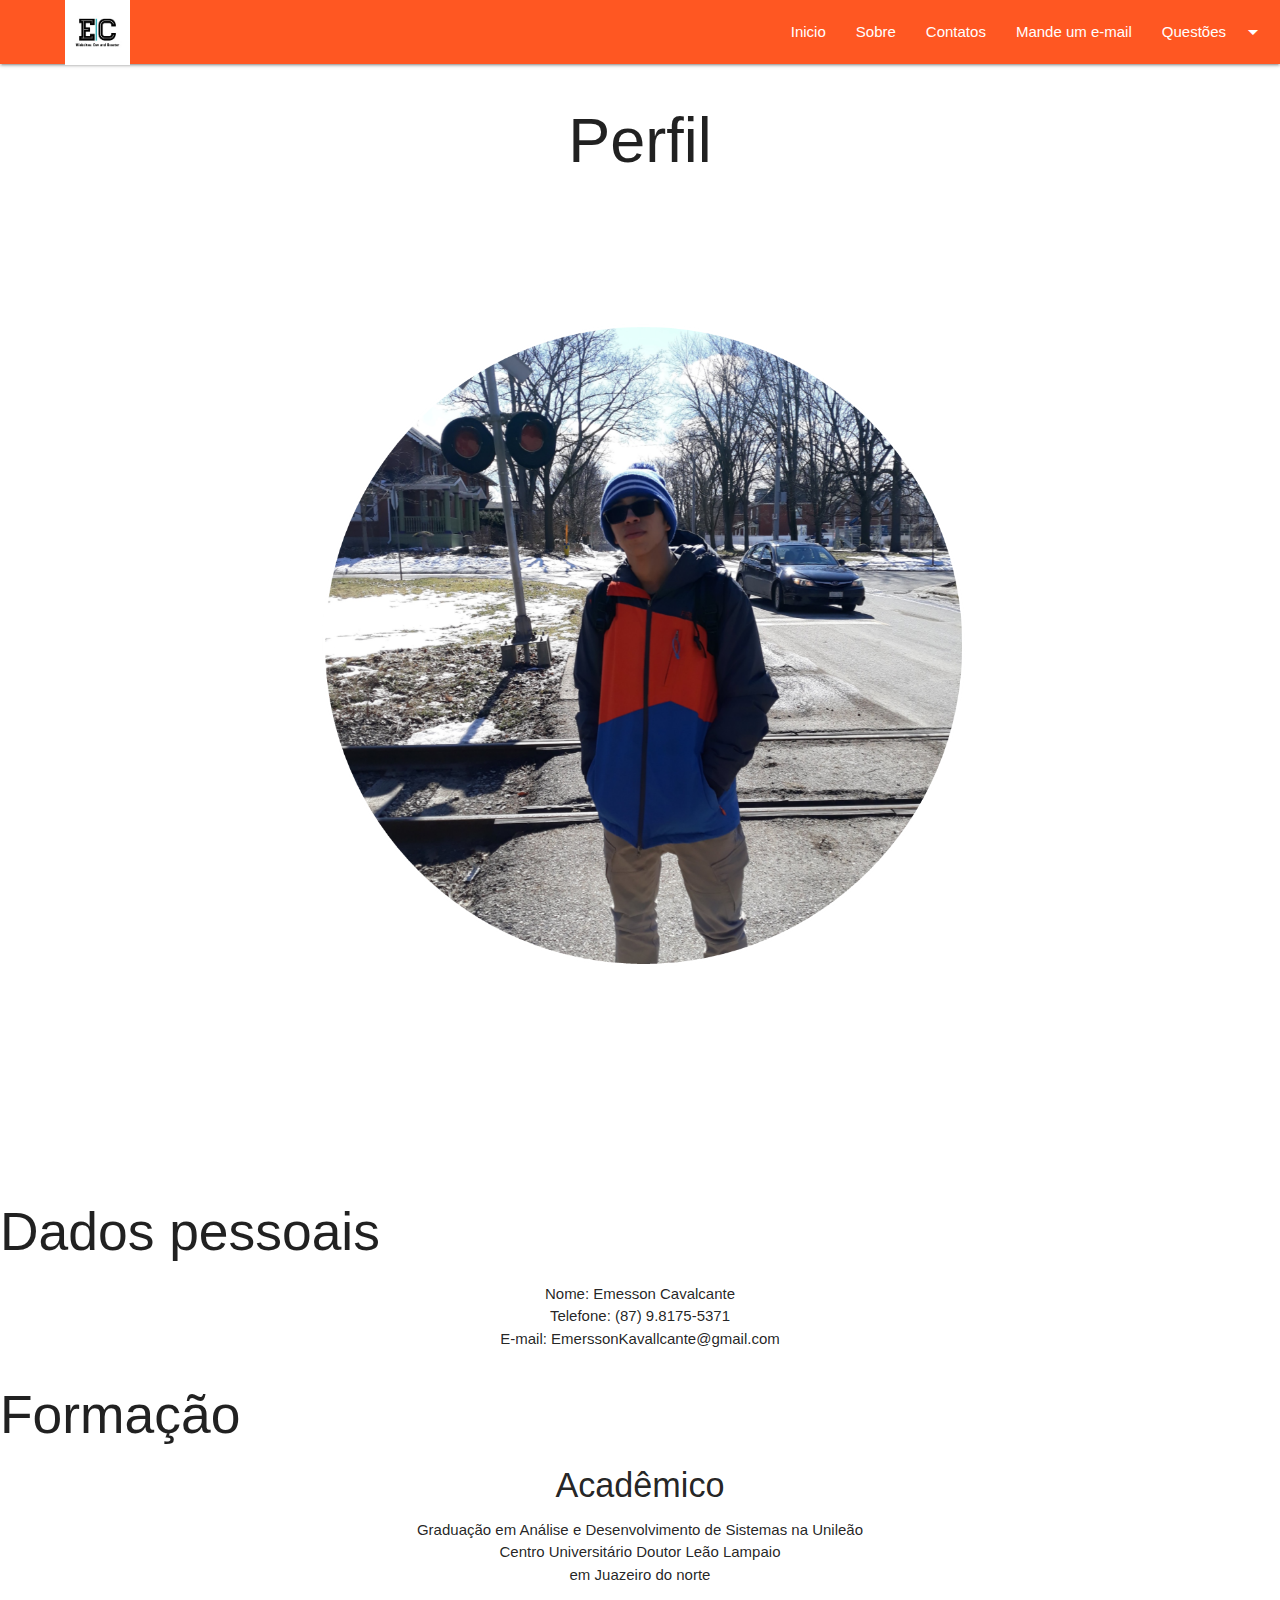
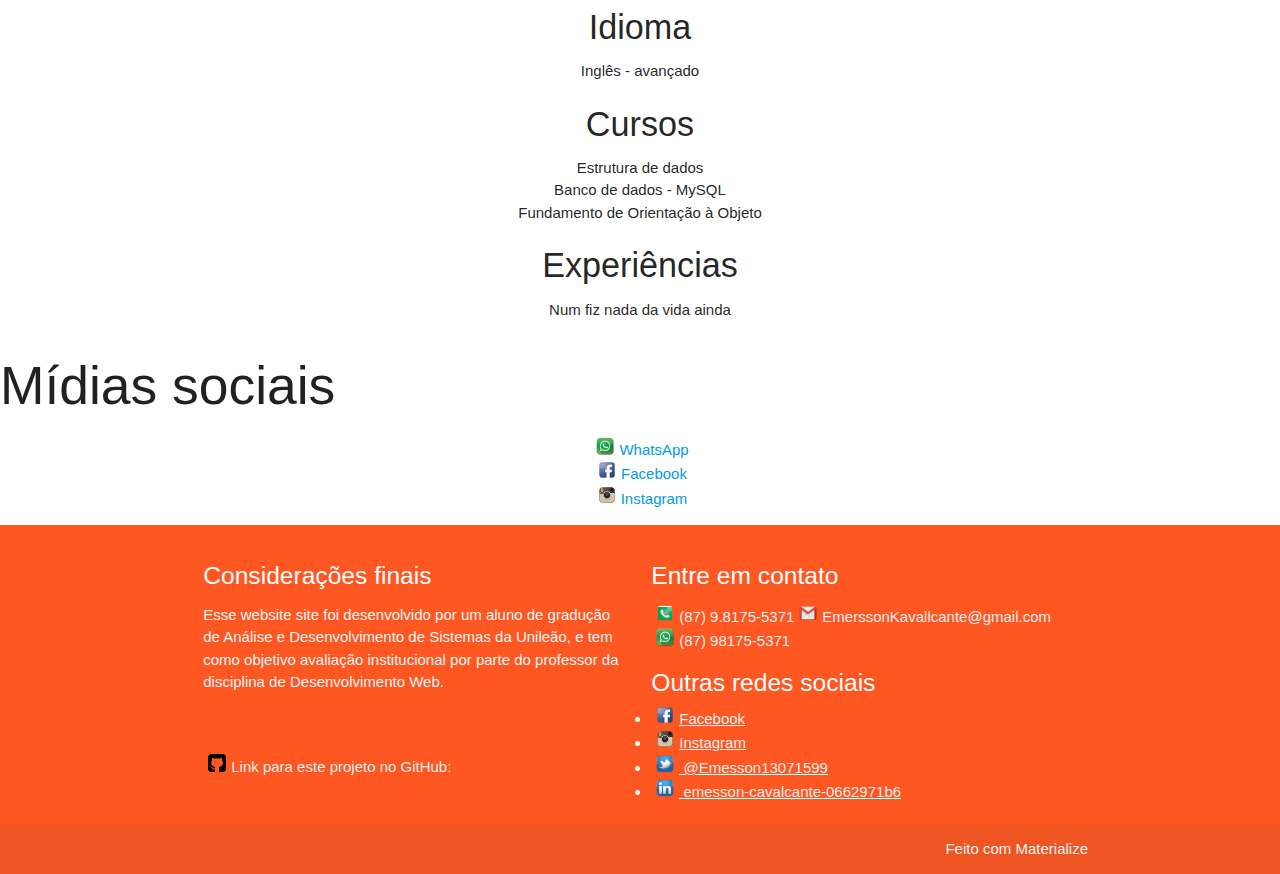
<file: projeto_web_avaliacao_1/index.html>
<!DOCTYPE html>
<html lang="en">

<head>
    <meta charset="UTF-8">
    <meta http-equiv="X-UA-Compatible" content="IE=edge">
    <meta name="viewport" content="width=device-width, initial-scale=1.0">
    <title>Fale comigo</title>
    <!--Import Google Icon Font-->
    <link href="https://fonts.googleapis.com/icon?family=Material+Icons" rel="stylesheet">
    <!--Import materialize.css-->
    <link type="text/css" rel="stylesheet" href="css/materialize.css" media="screen,projection" />
    <link rel="shortcut icon" href="favicon-32x32.png" type="image/x-icon">
</head>

<body>
    <div>
        <nav class="navbar-fixed">
            <div class="nav-wrapper deep-orange">
                <!--LOGO-->
                <a href="index.html" class="padding-de-left brand-logo"><img src="img/logo_size.jpg" width="65px"
                        height="65px" alt="Logo_marca"></a>
                <!--Icone para abrir no mobile-->
                <a href="#" data-target="mobile-navbar" class="sidenav-trigger dropdown-trigger">
                    <i class="material-icons">menu</i>
                </a>
                <ul id="navbar-items" class="right hide-on-med-and-down">
                    <li><a href="#go_to_perfil">Inicio</a></li>
                    <li><a href="#go_to_bottom">Sobre</a></li>
                    <li><a href="#go_to_contato">Contatos</a></li>
                    <li><a href="formulario.html" target="_blank">Mande um e-mail</a></li>
                    <li>
                        <a class="dropdown-trigger" data-target="dropdown-menu" href="#">
                            Questões <i class="material-icons right">arrow_drop_down</i>
                        </a>
                    </li>
                </ul>
                <!--DROPDOWN-->
                <u id="dropdown-menu" class="dropdown-content">
                    <li><a href="questao_01.html" target="_blank">Questão 1</a></li>
                    <li><a href="questao_02.html" target="_blank">Questão 2</a></li>
                    <li><a href="questao_03.html" target="_blank">Questão 3</a></li>
                    <li><a href="questao_04.html" target="_blank">Questão 4</a></li>
                </u>
                <u id="mobile-navbar" class="dropdown-content">
                    <li><a href="questao_01.html" target="_blank">Questão 1</a></li>
                    <li><a href="questao_02.html" target="_blank">Questão 2</a></li>
                    <li><a href="questao_03.html" target="_blank">Questão 3</a></li>
                    <li><a href="questao_04.html" target="_blank">Questão 4</a></li>
                </u>
            </div>
        </nav>
    </div>

    <section>
        <h1 id="go_to_perfil">Perfil</h1>
        <img style="text-align: center" src="img/fp5.png" width="100%" height="100%" alt="Foto_perfil">
        <h2>Dados pessoais</h2>
        <ul style="text-align: center">
            <li>Nome: Emesson Cavalcante</li>
            <li>Telefone: (87) 9.8175-5371</li>
            <li>E-mail: EmerssonKavallcante@gmail.com</li>
        </ul style="text-align: center">
        <h2>Formação</h2>
        <ul style="text-align: center">
            <ul>
                <h4>Acadêmico</h4>
                <li>Graduação em Análise e Desenvolvimento de Sistemas na Unileão <br>
                    Centro Universitário Doutor Leão Lampaio <br> em Juazeiro do norte</li>
            </ul>
            <ul>
                <h4>Idioma</h4>
                <li>Inglês - avançado</li>
            </ul>
            <ul>
                <h4>Cursos</h4>
                <li>Estrutura de dados</li>
                <li>Banco de dados - MySQL</li>
                <li>Fundamento de Orientação à Objeto</li>
                <li></li>
            </ul>
            <ul>
                <h4>Experiências</h4>
                <li>Num fiz nada da vida ainda</li>
            </ul>
        </ul>
        <h2>Mídias sociais</h2>
        <ul>
            <li><a href="https://api.whatsapp.com/send?phone=88981755371&text=Olá. Gostaria de pedir uma informação."
                    target="_blank"><img src="img/icone whatsapp.png" width="18px" height="" hspace="5"
                        alt="WhatsApp">WhatsApp</a>
            </li>
            <li><a href="https://www.facebook.com/emesson.cavalcante.9/" target="_blank"><img
                        src="img/icone facebook.png" width="18px" height="" hspace="5" alt="Facebook">Facebook</a>
            </li>
            <li><a href="https://www.instagram.com/emessoncavalcante/" target="_blank"><img
                        src="img/icone instagram.png" width="18px" height="" hspace="5" alt="Instagram">Instagram</a>
            </li>
        </ul>
    </section>

    <footer class="page-footer deep-orange">
        <div class="container">
            <div class="row">
                <div class="col l6 s12">
                    <h5 id="go_to_bottom" class="white-text">Considerações finais</h5>
                    <p class="grey-text text-lighten-4">Esse website site foi desenvolvido por um aluno de gradução
                        de Análise e Desenvolvimento de Sistemas da Unileão, e tem como objetivo avaliação institucional
                        por parte do professor da disciplina de Desenvolvimento Web.</p>
                    <br><br>
                    <a class="grey-text text-lighten-3"
                        href="https://github.com/Emesson-cmd/projeto_web_avaliacao_1.git"><img src="img/github-sign.png"
                            alt="GitHub" height="18px" width="18px" hspace="5">Link para este projeto no GitHub:</a>
                </div>
                <div class="col l6 s12">
                    <h5 id="go_to_contato" class="white-text">Entre em contato</h5>
                    <ul>
                        <li>
                            <a class="left grey-text text-lighten-3" href="#!"><img src="img/ícone telephone.png"
                                    height="18px" width="18px" hspace="5" alt="Tefefone">(87) 9.8175-5371</a>
                        </li>
                        <li>
                            <a class="left grey-text text-lighten-3" href="mailto:emerssonkavallcante@gmail.com"><img
                                    src="img/icone gmail.png" height="18px" width="18px" hspace="5"
                                    alt="Email">EmerssonKavallcante@gmail.com</a>
                        </li>
                        <li>
                            <a class="left grey-text text-lighten-3"
                                href="https://api.whatsapp.com/send?phone=88981755371&text=Olá. Gostaria de pedir uma informação."><img
                                    src="img/icone whatsapp.png" height="18px" width="18px" hspace="5"
                                    alt="WhatsApp">(87) 98175-5371</a>
                        </li>
                    </ul>
                </div>
                <div class="col l6 s12" style="text-decoration: none;">
                    <h5>Outras redes sociais</h5>
                    <u>
                        <li><a class="grey-text text-lighten-3" href="https://www.facebook.com/emesson.cavalcante.9/"
                                target="_blank"><img src="img/icone facebook.png" width="18px" height="" hspace="5"
                                    alt="Facebook">Facebook</a>
                        </li>
                        <li><a class="grey-text text-lighten-3" href="https://www.instagram.com/emessoncavalcante/"
                                target="_blank"><img src="img/icone instagram.png" width="18px" height="" hspace="5"
                                    alt="Instagram">Instagram</a>
                        </li>
                        <li>
                            <a class="grey-text text-lighten-3" href="https://twitter.com/Emesson13071599"
                                target="_blank">
                                <img src="img/icone twitter.png" alt="Twitter" width="18px" height="" hspace="5">
                                @Emesson13071599</a>
                        </li>
                        <li>
                            <a class="grey-text text-lighten-3"
                                href="https://www.linkedin.com/in/emesson-cavalcante-0662971b6/" target="_blank">
                                <img src="img/icone linkedin.png" alt=Linkedin width="18px" height="" hspace="5">
                                emesson-cavalcante-0662971b6</a>
                        </li>
                    </u>
                </div>
            </div>
        </div>
        <div class="footer-copyright">
            <div class="container">
                <a class="grey-text text-lighten-4 right" href="#!">Feito com Materialize</a>
            </div>
        </div>
    </footer>

    <!--JQuery-->
    <script src="https://code.jquery.com/jquery-3.6.0.min.js"></script>
    <!--JavaScript at end of body for optimized loading-->
    <script type="text/javascript" src="js/materialize.js"></script>
</body>

</html>
</file>
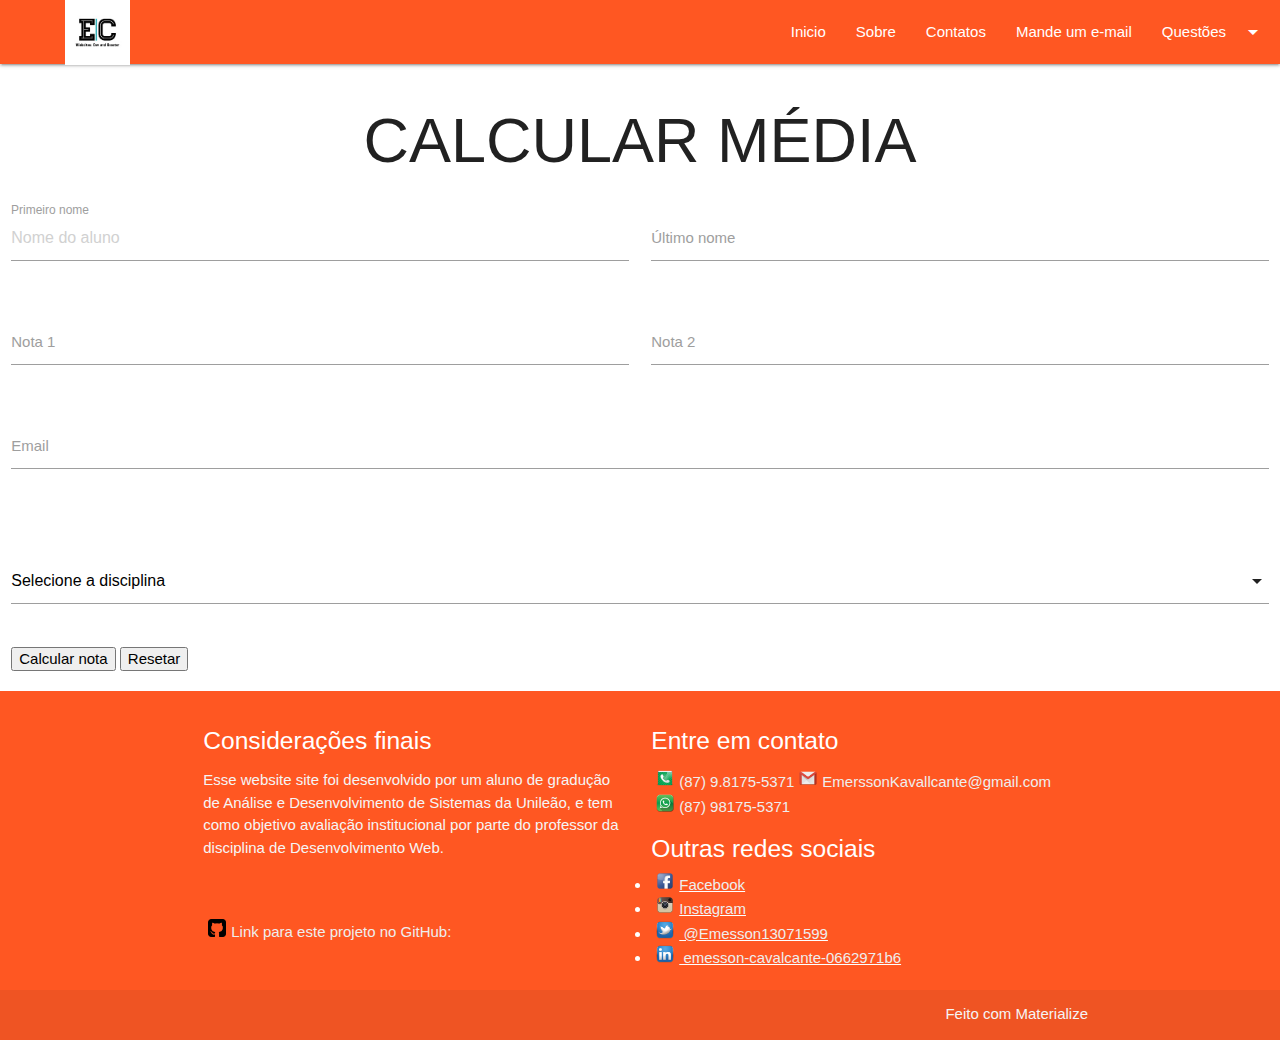
<file: projeto_web_avaliacao_1/questao_01.html>
<!DOCTYPE html>
<html lang="en">

<head>
    <meta charset="UTF-8">
    <meta http-equiv="X-UA-Compatible" content="IE=edge">
    <meta name="viewport" content="width=device-width, initial-scale=1.0">
    <title>Questão 01</title>
    <!--Import Google Icon Font-->
    <link href="https://fonts.googleapis.com/icon?family=Material+Icons" rel="stylesheet">
    <!--Import materialize.css-->
    <link type="text/css" rel="stylesheet" href="css/materialize.css" media="screen,projection" />
    <link rel="shortcut icon" href="favicon-32x32.png" type="image/x-icon">
</head>

<body>
    <div>
        <nav class="navbar-fixed">
            <div class="nav-wrapper deep-orange">
                <!--LOGO-->
                <a href="index.html" class="padding-de-left brand-logo"><img src="img/logo_size.jpg" width="65px"
                        height="65px" alt="Logo_marca"></a>
                <!--Icone para abrir no mobile-->
                <a href="#" data-target="mobile-navbar" class="sidenav-trigger dropdown-trigger">
                    <i class="material-icons">menu</i>
                </a>
                <ul id="navbar-items" class="right hide-on-med-and-down">
                    <li><a href="#go_to_perfil">Inicio</a></li>
                    <li><a href="#go_to_bottom">Sobre</a></li>
                    <li><a href="#go_to_contato">Contatos</a></li>
                    <li><a href="formulario.html" target="_blank">Mande um e-mail</a></li>
                    <li>
                        <a class="dropdown-trigger" data-target="dropdown-menu" href="#">
                            Questões <i class="material-icons right">arrow_drop_down</i>
                        </a>
                    </li>
                </ul>
                <!--DROPDOWN-->
                <u id="dropdown-menu" class="dropdown-content">
                    <li><a href="questao_01.html" target="_blank">Questão 1</a></li>
                    <li><a href="questao_02.html" target="_blank">Questão 2</a></li>
                    <li><a href="questao_03.html" target="_blank">Questão 3</a></li>
                    <li><a href="questao_04.html" target="_blank">Questão 4</a></li>
                </u>
                <u id="mobile-navbar" class="dropdown-content">
                    <li><a href="questao_01.html" target="_blank">Questão 1</a></li>
                    <li><a href="questao_02.html" target="_blank">Questão 2</a></li>
                    <li><a href="questao_03.html" target="_blank">Questão 3</a></li>
                    <li><a href="questao_04.html" target="_blank">Questão 4</a></li>
                </u>
            </div>
        </nav>
    </div>

    <div class="row">
        <form class="col s12">
            <h1 style="text-align: center;">CALCULAR MÉDIA</h1>
            <div class="row">
                <div class="input-field col s6">
                    <input placeholder="Nome do aluno" id="first_name" type="text" class="validate" required>
                    <label for="first_name">Primeiro nome</label>
                </div>
                <div class="input-field col s6">
                    <input id="last_name" type="text" class="validate" required>
                    <label for="last_name">Último nome</label>
                </div>
            </div>
            <div class="row">
                <div name="nota1" class="input-field col s6">
                    <input id="nota1" type="number" required>
                    <label for="nota1">Nota 1</label>
                </div>
                <div name="nota2" class="input-field col s6">
                    <input id="nota2" type="number" required>
                    <label for="nota2">Nota 2</label>
                </div>

            </div>
            <div class="row">
                <div class="input-field col s12">
                    <input id="email" type="email" class="validate" required>
                    <label for="email">Email</label>
                </div>
                <div class="input-field col s12">

                </div>

            </div>

            <div class="row">
                <div class="input-field col s12">
                    <select id="nome_disciplina" required>
                        <option value="" disabled selected>Selecione a disciplina</option>
                        <option value="Análise e desenvolvimento de software">Análise e desenvolvimento de software
                        </option>
                        <option value="Desenvolvimento web">Desenvolvimento web</option>
                        <option value="Banco de dados II">Banco de dados II</option>
                        <option value="Interação humano-computador">Interação humano-computador</option>
                        <option value="Sistema de informações gerenciais">Sistema de informações gerenciais</option>
                    </select>
                </div>
            </div>
            <input type="submit" onclick="calcularNota()" value="Calcular nota">
            <button type="reset">Resetar</button>
        </form>
    </div>

    <footer class="page-footer deep-orange">
        <div class="container">
            <div class="row">
                <div class="col l6 s12">
                    <h5 id="go_to_bottom" class="white-text">Considerações finais</h5>
                    <p class="grey-text text-lighten-4">Esse website site foi desenvolvido por um aluno de gradução
                        de Análise e Desenvolvimento de Sistemas da Unileão, e tem como objetivo avaliação institucional
                        por parte do professor da disciplina de Desenvolvimento Web.</p>
                    <br><br>
                    <a class="grey-text text-lighten-3"
                        href="https://github.com/Emesson-cmd/projeto_web_avaliacao_1.git"><img src="img/github-sign.png"
                            alt="GitHub" height="18px" width="18px" hspace="5">Link para este projeto no GitHub:</a>
                </div>
                <div class="col l6 s12">
                    <h5 id="go_to_contato" class="white-text">Entre em contato</h5>
                    <ul>
                        <li>
                            <a class="left grey-text text-lighten-3" href="#!"><img src="img/ícone telephone.png"
                                    height="18px" width="18px" hspace="5" alt="Tefefone">(87) 9.8175-5371</a>
                        </li>
                        <li>
                            <a class="left grey-text text-lighten-3" href="mailto:emerssonkavallcante@gmail.com"><img
                                    src="img/icone gmail.png" height="18px" width="18px" hspace="5"
                                    alt="Email">EmerssonKavallcante@gmail.com</a>
                        </li>
                        <li>
                            <a class="left grey-text text-lighten-3"
                                href="https://api.whatsapp.com/send?phone=88981755371&text=Olá. Gostaria de pedir uma informação."><img
                                    src="img/icone whatsapp.png" height="18px" width="18px" hspace="5"
                                    alt="WhatsApp">(87) 98175-5371</a>
                        </li>
                    </ul>
                </div>
                <div class="col l6 s12" style="text-decoration: none;">
                    <h5>Outras redes sociais</h5>
                    <u>
                        <li><a class="grey-text text-lighten-3" href="https://www.facebook.com/emesson.cavalcante.9/"
                                target="_blank"><img src="img/icone facebook.png" width="18px" height="" hspace="5"
                                    alt="Facebook">Facebook</a>
                        </li>
                        <li><a class="grey-text text-lighten-3" href="https://www.instagram.com/emessoncavalcante/"
                                target="_blank"><img src="img/icone instagram.png" width="18px" height="" hspace="5"
                                    alt="Instagram">Instagram</a>
                        </li>
                        <li>
                            <a class="grey-text text-lighten-3" href="https://twitter.com/Emesson13071599"
                                target="_blank">
                                <img src="img/icone twitter.png" alt="Twitter" width="18px" height="" hspace="5">
                                @Emesson13071599</a>
                        </li>
                        <li>
                            <a class="grey-text text-lighten-3"
                                href="https://www.linkedin.com/in/emesson-cavalcante-0662971b6/" target="_blank">
                                <img src="img/icone linkedin.png" alt=Linkedin width="18px" height="" hspace="5">
                                emesson-cavalcante-0662971b6</a>
                        </li>
                    </u>
                </div>
            </div>
        </div>
        <div class="footer-copyright">
            <div class="container">
                <a class="grey-text text-lighten-4 right" href="#!">Feito com Materialize</a>
            </div>
        </div>
    </footer>

    <!--JQuery-->
    <script src="https://code.jquery.com/jquery-3.6.0.min.js"></script>
    <!--JavaScript at end of body for optimized loading-->
    <script type="text/javascript" src="js/materialize.js"></script>
</body>

</html>
</file>
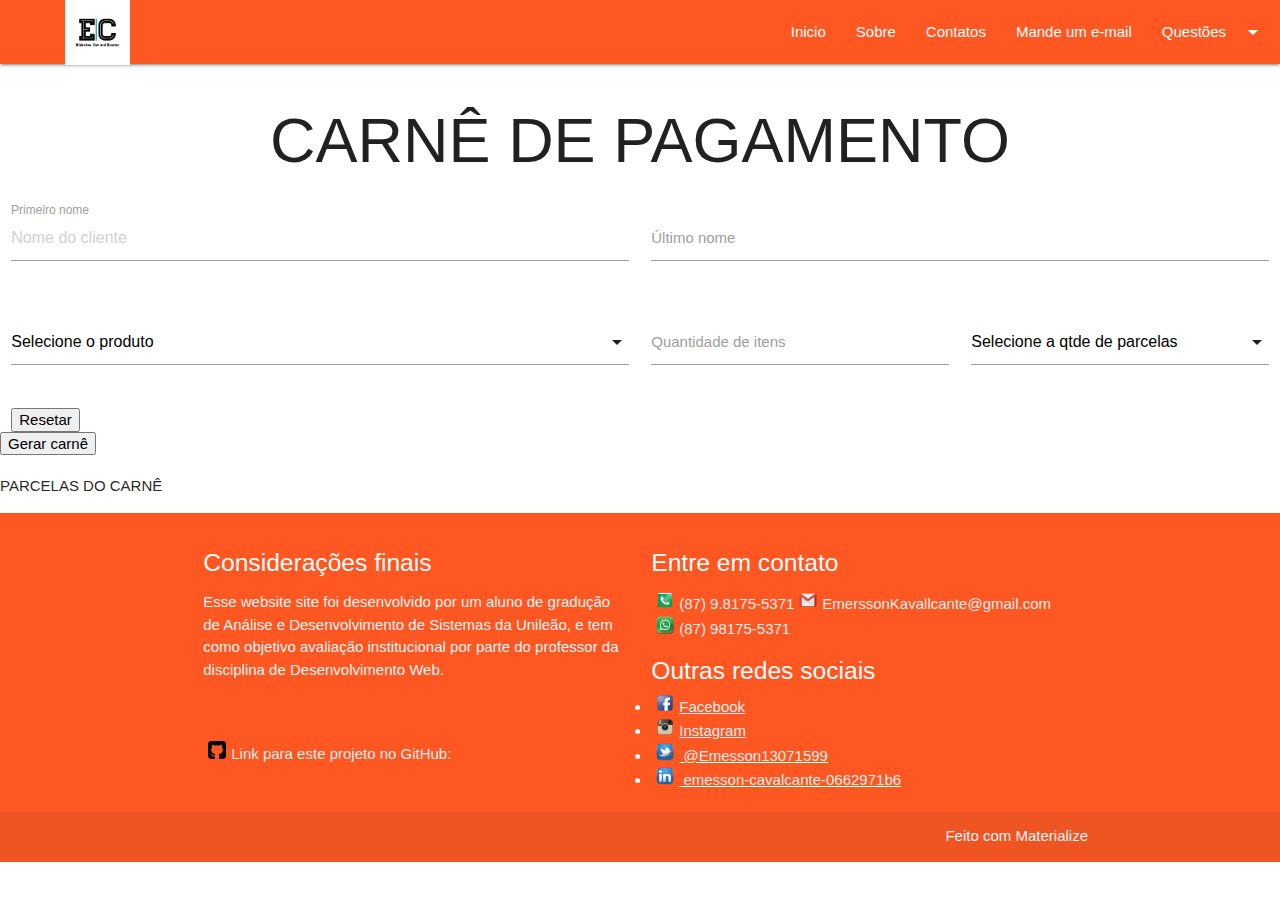
<file: projeto_web_avaliacao_1/questao_02.html>
<!DOCTYPE html>
<html lang="en">

<head>
    <meta charset="UTF-8">
    <meta http-equiv="X-UA-Compatible" content="IE=edge">
    <meta name="viewport" content="width=device-width, initial-scale=1.0">
    <title>Questão 02</title>
    <!--Import Google Icon Font-->
    <link href="https://fonts.googleapis.com/icon?family=Material+Icons" rel="stylesheet">
    <!--Import materialize.css-->
    <link type="text/css" rel="stylesheet" href="css/materialize.css" media="screen,projection" />
    <link rel="shortcut icon" href="favicon-32x32.png" type="image/x-icon">
</head>

<body>
    <div>
        <nav class="navbar-fixed">
            <div class="nav-wrapper deep-orange">
                <!--LOGO-->
                <a href="index.html" class="padding-de-left brand-logo"><img src="img/logo_size.jpg" width="65px"
                        height="65px" alt="Logo_marca"></a>
                <!--Icone para abrir no mobile-->
                <a href="#" data-target="mobile-navbar" class="sidenav-trigger dropdown-trigger">
                    <i class="material-icons">menu</i>
                </a>
                <ul id="navbar-items" class="right hide-on-med-and-down">
                    <li><a href="#go_to_perfil">Inicio</a></li>
                    <li><a href="#go_to_bottom">Sobre</a></li>
                    <li><a href="#go_to_contato">Contatos</a></li>
                    <li><a href="formulario.html" target="_blank">Mande um e-mail</a></li>
                    <li>
                        <a class="dropdown-trigger" data-target="dropdown-menu" href="#">
                            Questões <i class="material-icons right">arrow_drop_down</i>
                        </a>
                    </li>
                </ul>
                <!--DROPDOWN-->
                <u id="dropdown-menu" class="dropdown-content">
                    <li><a href="questao_01.html" target="_blank">Questão 1</a></li>
                    <li><a href="questao_02.html" target="_blank">Questão 2</a></li>
                    <li><a href="questao_03.html" target="_blank">Questão 3</a></li>
                    <li><a href="questao_04.html" target="_blank">Questão 4</a></li>
                </u>
                <u id="mobile-navbar" class="dropdown-content">
                    <li><a href="questao_01.html" target="_blank">Questão 1</a></li>
                    <li><a href="questao_02.html" target="_blank">Questão 2</a></li>
                    <li><a href="questao_03.html" target="_blank">Questão 3</a></li>
                    <li><a href="questao_04.html" target="_blank">Questão 4</a></li>
                </u>
            </div>
        </nav>
    </div>

    <div class="row">
        <form class="col s12">
            <h1 style="text-align: center;">CARNÊ DE PAGAMENTO</h1>
            <div class="row">
                <div class="input-field col s6">
                    <input placeholder="Nome do cliente" id="first_name" type="text" class="validate" required>
                    <label for="first_name">Primeiro nome</label>
                </div>
                <div class="input-field col s6">
                    <input id="last_name" type="text" class="validate" required>
                    <label for="last_name">Último nome</label>
                </div>
            </div>
            <div class="row">
                <div class="input-field col s6">
                    <select id="id_produto" required>
                        <option value="" disabled selected>Selecione o produto</option>
                        <option value="1">Air Fryer Mondial - R$ 329,99</option>
                        <option value="2">Refrigerador LG Smart French Door - R$ 19.139,00</option>
                        <option value="3">Forno Elétrico de Bancada - R$ 319,00</option>
                        <option value="4">Micro-ondas Electrolux - R$ 455,00</option>
                        <option value="5">Lavadoura de Roupas Consul - R$ 1.529,00</option>
                        <option value="6">Sanduicheira Mondial - R$ 119,90</option>
                    </select>
                </div>
                <div class="input-field col s3">
                    <input id="qtde_itens" type="number" class="validate">
                    <label for="qtde_itens">Quantidade de itens</label>
                </div>
                <div class="input-field col s3">
                    <select id="qtde_parcelas" required>
                        <option value="" disabled selected>Selecione a qtde de parcelas</option>
                        <option value="1">1</option>
                        <option value="2">2</option>
                        <option value="3">3</option>
                        <option value="4">4</option>
                        <option value="5">5</option>
                        <option value="6">6</option>
                    </select>
                </div>
            </div>
            <input type="reset" onclick="limparTelaCarne()" value="Resetar">
        </form>
        <input type="submit" onclick="criarParcelas1()" value="Gerar carnê">
    </div>

    <section>
        <p>PARCELAS DO CARNÊ</p>
        <p id="criacaoParcelas"></p>
    </section>

    <footer class="page-footer deep-orange">
        <div class="container">
            <div class="row">
                <div class="col l6 s12">
                    <h5 id="go_to_bottom" class="white-text">Considerações finais</h5>
                    <p class="grey-text text-lighten-4">Esse website site foi desenvolvido por um aluno de gradução
                        de Análise e Desenvolvimento de Sistemas da Unileão, e tem como objetivo avaliação institucional
                        por parte do professor da disciplina de Desenvolvimento Web.</p>
                    <br><br>
                    <a class="grey-text text-lighten-3"
                        href="https://github.com/Emesson-cmd/projeto_web_avaliacao_1.git"><img src="img/github-sign.png"
                            alt="GitHub" height="18px" width="18px" hspace="5">Link para este projeto no GitHub:</a>
                </div>
                <div class="col l6 s12">
                    <h5 id="go_to_contato" class="white-text">Entre em contato</h5>
                    <ul>
                        <li>
                            <a class="left grey-text text-lighten-3" href="#!"><img src="img/ícone telephone.png"
                                    height="18px" width="18px" hspace="5" alt="Tefefone">(87) 9.8175-5371</a>
                        </li>
                        <li>
                            <a class="left grey-text text-lighten-3" href="mailto:emerssonkavallcante@gmail.com"><img
                                    src="img/icone gmail.png" height="18px" width="18px" hspace="5"
                                    alt="Email">EmerssonKavallcante@gmail.com</a>
                        </li>
                        <li>
                            <a class="left grey-text text-lighten-3"
                                href="https://api.whatsapp.com/send?phone=88981755371&text=Olá. Gostaria de pedir uma informação."><img
                                    src="img/icone whatsapp.png" height="18px" width="18px" hspace="5"
                                    alt="WhatsApp">(87) 98175-5371</a>
                        </li>
                    </ul>
                </div>
                <div class="col l6 s12" style="text-decoration: none;">
                    <h5>Outras redes sociais</h5>
                    <u>
                        <li><a class="grey-text text-lighten-3" href="https://www.facebook.com/emesson.cavalcante.9/"
                                target="_blank"><img src="img/icone facebook.png" width="18px" height="" hspace="5"
                                    alt="Facebook">Facebook</a>
                        </li>
                        <li><a class="grey-text text-lighten-3" href="https://www.instagram.com/emessoncavalcante/"
                                target="_blank"><img src="img/icone instagram.png" width="18px" height="" hspace="5"
                                    alt="Instagram">Instagram</a>
                        </li>
                        <li>
                            <a class="grey-text text-lighten-3" href="https://twitter.com/Emesson13071599"
                                target="_blank">
                                <img src="img/icone twitter.png" alt="Twitter" width="18px" height="" hspace="5">
                                @Emesson13071599</a>
                        </li>
                        <li>
                            <a class="grey-text text-lighten-3"
                                href="https://www.linkedin.com/in/emesson-cavalcante-0662971b6/" target="_blank">
                                <img src="img/icone linkedin.png" alt=Linkedin width="18px" height="" hspace="5">
                                emesson-cavalcante-0662971b6</a>
                        </li>
                    </u>
                </div>
            </div>
        </div>
        <div class="footer-copyright">
            <div class="container">
                <a class="grey-text text-lighten-4 right" href="#!">Feito com Materialize</a>
            </div>
        </div>
    </footer>

    <!--JQuery-->
    <script src="https://code.jquery.com/jquery-3.6.0.min.js"></script>
    <!--JavaScript at end of body for optimized loading-->
    <script type="text/javascript" src="js/materialize.js"></script>
</body>

</html>
</file>
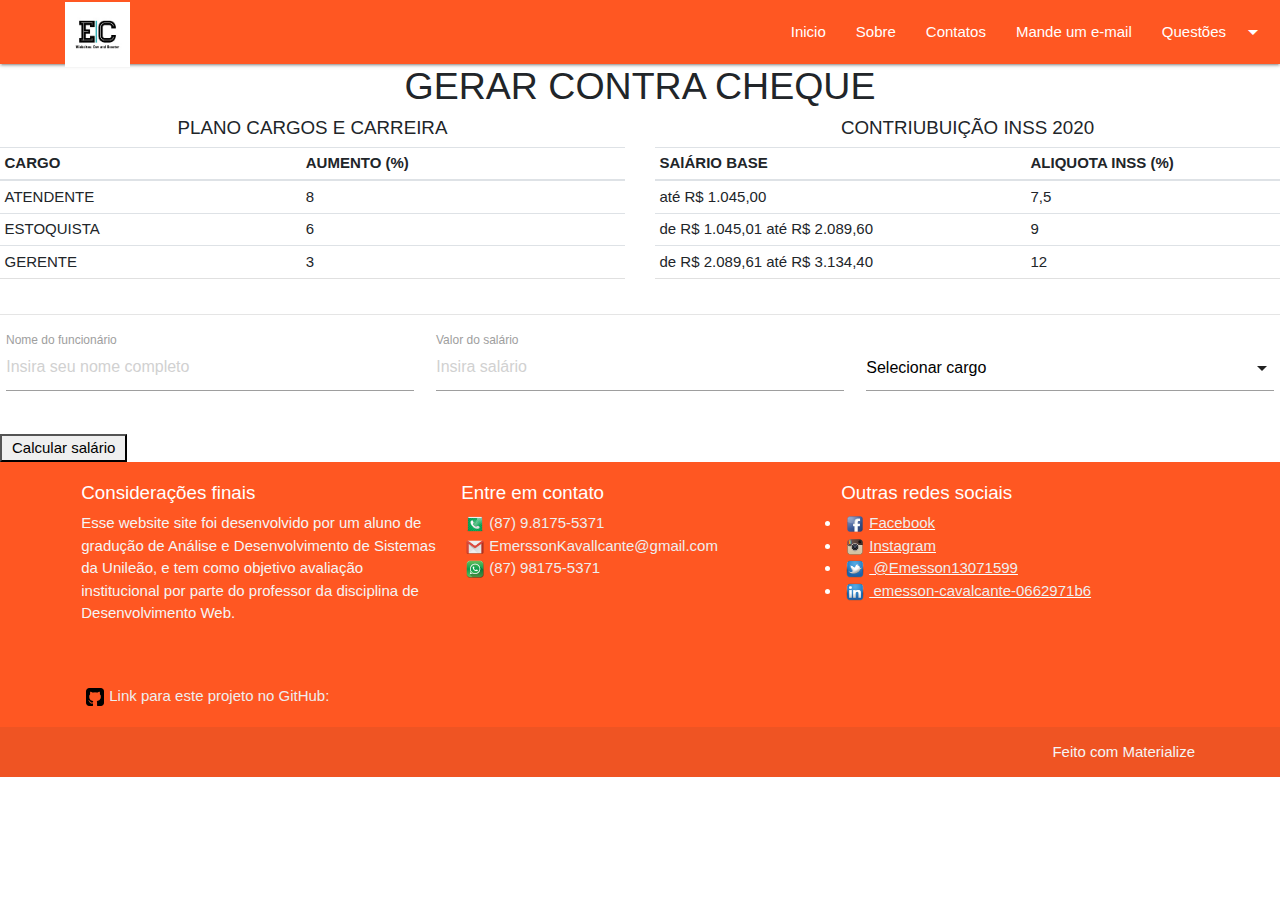
<file: projeto_web_avaliacao_1/questao_03.html>
<!DOCTYPE html>
<html lang="en">

<head>
  <meta charset="UTF-8">
  <meta http-equiv="X-UA-Compatible" content="IE=edge">
  <meta name="viewport" content="width=device-width, initial-scale=1.0">
  <title>Questão 03</title>
  <!--Import Google Icon Font-->
  <link href="https://fonts.googleapis.com/icon?family=Material+Icons" rel="stylesheet">
  <!--Import materialize.css-->
  <link type="text/css" rel="stylesheet" href="css/materialize.css" media="screen,projection" />
  <link rel="stylesheet" href="https://stackpath.bootstrapcdn.com/bootstrap/4.4.1/css/bootstrap.min.css"
    integrity="sha384-Vkoo8x4CGsO3+Hhxv8T/Q5PaXtkKtu6ug5TOeNV6gBiFeWPGFN9MuhOf23Q9Ifjh" crossorigin="anonymous">
  <!-- IMPORT BOOSTRAP-->
  <link rel="shortcut icon" href="favicon-32x32.png" type="image/x-icon">
</head>

<body>
  <div>
    <nav class="navbar-fixed">
      <div class="nav-wrapper deep-orange">
        <!--LOGO-->
        <a href="index.html" class="padding-de-left brand-logo"><img src="img/logo_size.jpg" width="65px" height="65px"
            alt="Logo_marca"></a>
        <!--Icone para abrir no mobile-->
        <a href="#" data-target="mobile-navbar" class="sidenav-trigger dropdown-trigger">
          <i class="material-icons">menu</i>
        </a>
        <ul id="navbar-items" class="right hide-on-med-and-down">
          <li><a href="#go_to_perfil">Inicio</a></li>
          <li><a href="#go_to_bottom">Sobre</a></li>
          <li><a href="#go_to_contato">Contatos</a></li>
          <li><a href="formulario.html" target="_blank">Mande um e-mail</a></li>
          <li>
            <a class="dropdown-trigger" data-target="dropdown-menu" href="#">
              Questões <i class="material-icons right">arrow_drop_down</i>
            </a>
          </li>
        </ul>
        <!--DROPDOWN-->
        <u id="dropdown-menu" class="dropdown-content">
          <li><a href="questao_01.html" target="_blank">Questão 1</a></li>
          <li><a href="questao_02.html" target="_blank">Questão 2</a></li>
          <li><a href="questao_03.html" target="_blank">Questão 3</a></li>
          <li><a href="questao_04.html" target="_blank">Questão 4</a></li>
        </u>
        <u id="mobile-navbar" class="dropdown-content">
            <li><a href="questao_01.html" target="_blank">Questão 1</a></li>
            <li><a href="questao_02.html" target="_blank">Questão 2</a></li>
            <li><a href="questao_03.html" target="_blank">Questão 3</a></li>
            <li><a href="questao_04.html" target="_blank">Questão 4</a></li>
        </u>
      </div>
    </nav>
  </div>

  <h1>GERAR CONTRA CHEQUE</h1>
  <div>
    <div class="row">
      <div class="col-6">
        <h5 style="text-align: center;">PLANO CARGOS E CARREIRA</h5>
        <table class="table table-sm">
          <thead>
            <tr>
              <th scope="col">CARGO</th>
              <th scope="col">AUMENTO (%)</th>
            </tr>
          </thead>
          <tbody>
            <tr>
              <td>ATENDENTE</td>
              <td>8</td>
            </tr>
            <tr>
              <td>ESTOQUISTA</td>
              <td>6</td>
            </tr>
            <tr>
              <td>GERENTE</td>
              <td>3</td>
            </tr>
          </tbody>
        </table>
      </div>

      <div class="col-6">
        <h5 style="text-align: center;">CONTRIUBUIÇÃO INSS 2020</h5>
        <table class="table table-sm">
          <thead>
            <tr>
              <th scope="col">SAlÁRIO BASE</th>
              <th scope="col">ALIQUOTA INSS (%)</th>
            </tr>
          </thead>
          <tbody>
            <tr>
              <td>até R$ 1.045,00</td>
              <td>7,5</td>
            </tr>
            <tr>
              <td>de R$ 1.045,01 até R$ 2.089,60</td>
              <td>9</td>
            </tr>
            <tr>
              <td>de R$ 2.089,61 até R$ 3.134,40</td>
              <td>12</td>
            </tr>
          </tbody>
        </table>
      </div>
    </div>
    <hr>
  </div>

  <div class="row espacamento_esquerda_direita">
    <div class="input-field col s4">
      <input placeholder="Insira seu nome completo" id="first_name" type="text" class="validate" required>
      <label for="first_name">Nome do funcionário</label>
    </div>
    <div class="input-field col s4">
      <input placeholder="Insira salário" id="salario" type="number" class="validate" required>
      <label for="salario">Valor do salário</label>
    </div>
    <div class="input-field col s4">
      <select name="cargo" id="id_cargo" required>
        <option value="" disabled selected>Selecionar cargo</option>
        <option value="1">Atendente</option>
        <option value="2">Estoquista</option>
        <option value="3">Gerente</option>
      </select>
    </div>
  </div>
  <button onclick="calcular_salario()" id="calcular_salario" class="espacamento_esquerda_direita">Calcular
    salário</button>

  <section id="mostrar_informacoes">

  </section>

  <footer class="page-footer deep-orange">
    <div class="container">
      <div class="row">
        <div class="col l6 s12">
          <h5 id="go_to_bottom" class="white-text">Considerações finais</h5>
          <p class="grey-text text-lighten-4">Esse website site foi desenvolvido por um aluno de gradução
            de Análise e Desenvolvimento de Sistemas da Unileão, e tem como objetivo avaliação institucional
            por parte do professor da disciplina de Desenvolvimento Web.</p>
          <br><br>
          <a class="grey-text text-lighten-3" href="https://github.com/Emesson-cmd/projeto_web_avaliacao_1.git"><img
              src="img/github-sign.png" alt="GitHub" height="18px" width="18px" hspace="5">Link para este projeto no
            GitHub:</a>
        </div>
        <div class="col l6 s12">
          <h5 id="go_to_contato" class="white-text">Entre em contato</h5>
          <ul>
            <li>
              <a class="left grey-text text-lighten-3" href="#!"><img src="img/ícone telephone.png" height="18px"
                  width="18px" hspace="5" alt="Tefefone">(87) 9.8175-5371</a>
            </li>
            <li>
              <a class="left grey-text text-lighten-3" href="mailto:emerssonkavallcante@gmail.com"><img
                  src="img/icone gmail.png" height="18px" width="18px" hspace="5"
                  alt="Email">EmerssonKavallcante@gmail.com</a>
            </li>
            <li>
              <a class="left grey-text text-lighten-3"
                href="https://api.whatsapp.com/send?phone=88981755371&text=Olá. Gostaria de pedir uma informação."><img
                  src="img/icone whatsapp.png" height="18px" width="18px" hspace="5" alt="WhatsApp">(87) 98175-5371</a>
            </li>
          </ul>
        </div>
        <div class="col l6 s12" style="text-decoration: none;">
          <h5>Outras redes sociais</h5>
          <u>
            <li><a class="grey-text text-lighten-3" href="https://www.facebook.com/emesson.cavalcante.9/"
                target="_blank"><img src="img/icone facebook.png" width="18px" height="" hspace="5"
                  alt="Facebook">Facebook</a>
            </li>
            <li><a class="grey-text text-lighten-3" href="https://www.instagram.com/emessoncavalcante/"
                target="_blank"><img src="img/icone instagram.png" width="18px" height="" hspace="5"
                  alt="Instagram">Instagram</a>
            </li>
            <li>
              <a class="grey-text text-lighten-3" href="https://twitter.com/Emesson13071599" target="_blank">
                <img src="img/icone twitter.png" alt="Twitter" width="18px" height="" hspace="5">
                @Emesson13071599</a>
            </li>
            <li>
              <a class="grey-text text-lighten-3" href="https://www.linkedin.com/in/emesson-cavalcante-0662971b6/"
                target="_blank">
                <img src="img/icone linkedin.png" alt=Linkedin width="18px" height="" hspace="5">
                emesson-cavalcante-0662971b6</a>
            </li>
          </u>
        </div>
      </div>
    </div>
    <div class="footer-copyright">
      <div class="container">
        <a class="grey-text text-lighten-4 right" href="#!">Feito com Materialize</a>
      </div>
    </div>
  </footer>

  <!--JQuery-->
  <script src="https://code.jquery.com/jquery-3.6.0.min.js"></script>
  <!--JavaScript at end of body for optimized loading-->
  <script type="text/javascript" src="js/materialize.js"></script>
</body>

</html>
</file>
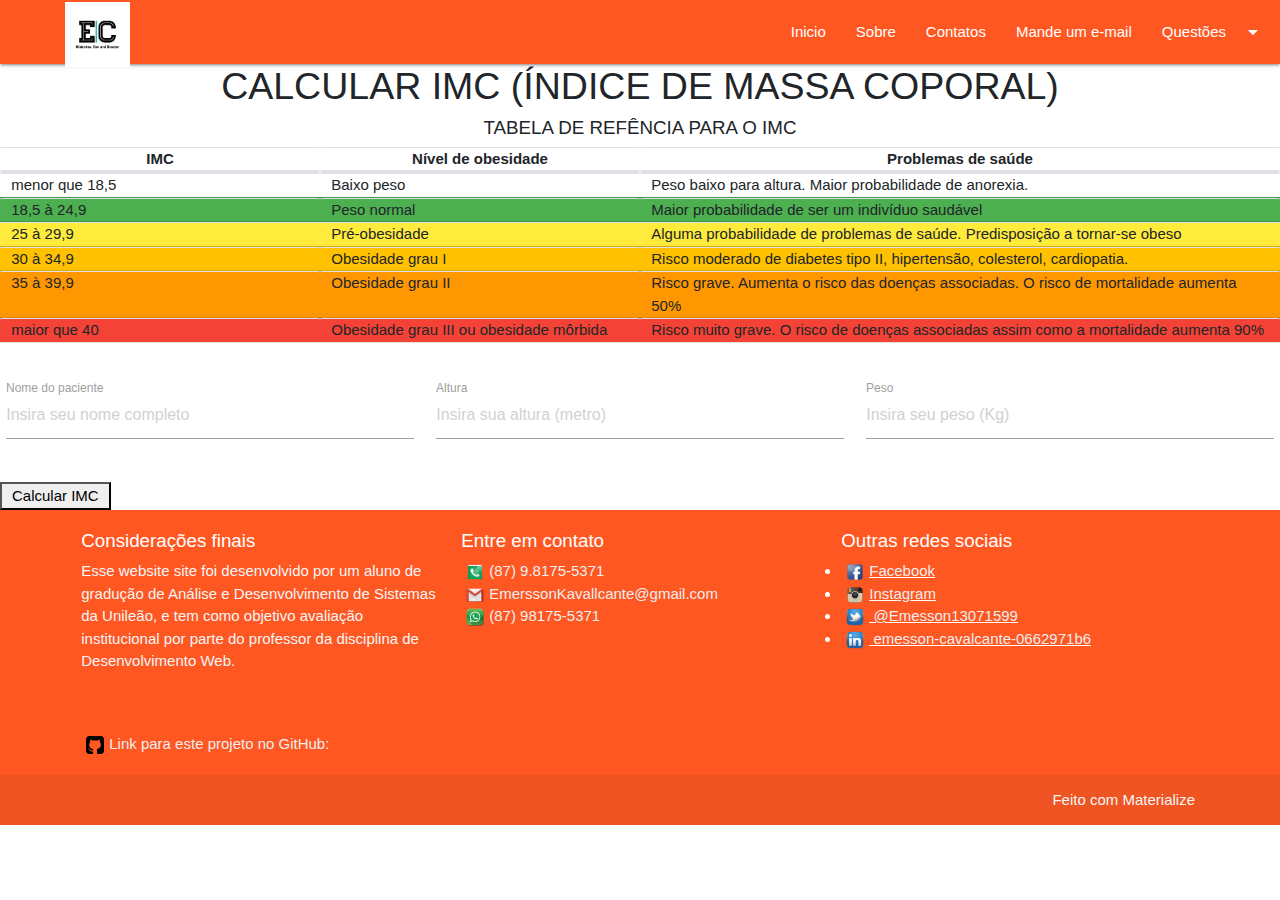
<file: projeto_web_avaliacao_1/questao_04.html>
<!DOCTYPE html>
<html lang="en">

<head>
    <meta charset="UTF-8">
    <meta http-equiv="X-UA-Compatible" content="IE=edge">
    <meta name="viewport" content="width=device-width, initial-scale=1.0">
    <title>Questão 04</title>
    <!--Import Google Icon Font-->
    <link href="https://fonts.googleapis.com/icon?family=Material+Icons" rel="stylesheet">
    <!--Import materialize.css-->
    <link type="text/css" rel="stylesheet" href="css/materialize.css" media="screen,projection" />
    <link rel="stylesheet" href="https://stackpath.bootstrapcdn.com/bootstrap/4.4.1/css/bootstrap.min.css"
        integrity="sha384-Vkoo8x4CGsO3+Hhxv8T/Q5PaXtkKtu6ug5TOeNV6gBiFeWPGFN9MuhOf23Q9Ifjh" crossorigin="anonymous">
    <!-- IMPORT BOOSTRAP-->
    <link rel="shortcut icon" href="favicon-32x32.png" type="image/x-icon">
</head>

<body>
    <div>
        <nav class="navbar-fixed">
            <div class="nav-wrapper deep-orange">
                <!--LOGO-->
                <a href="index.html" class="padding-de-left brand-logo"><img src="img/logo_size.jpg" width="65px"
                        height="65px" alt="Logo_marca"></a>
                <!--Icone para abrir no mobile-->
                <a href="#" data-target="mobile-navbar" class="sidenav-trigger dropdown-trigger">
                    <i class="material-icons">menu</i>
                </a>
                <ul id="navbar-items" class="right hide-on-med-and-down">
                    <li><a href="#go_to_perfil">Inicio</a></li>
                    <li><a href="#go_to_bottom">Sobre</a></li>
                    <li><a href="#go_to_contato">Contatos</a></li>
                    <li><a href="formulario.html" target="_blank">Mande um e-mail</a></li>
                    <li>
                        <a class="dropdown-trigger" data-target="dropdown-menu" href="#">
                            Questões <i class="material-icons right">arrow_drop_down</i>
                        </a>
                    </li>
                </ul>
                <!--DROPDOWN-->
                <u id="dropdown-menu" class="dropdown-content">
                    <li><a href="questao_01.html" target="_blank">Questão 1</a></li>
                    <li><a href="questao_02.html" target="_blank">Questão 2</a></li>
                    <li><a href="questao_03.html" target="_blank">Questão 3</a></li>
                    <li><a href="questao_04.html" target="_blank">Questão 4</a></li>
                </u>
                <u id="mobile-navbar" class="dropdown-content">
                    <li><a href="questao_01.html" target="_blank">Questão 1</a></li>
                    <li><a href="questao_02.html" target="_blank">Questão 2</a></li>
                    <li><a href="questao_03.html" target="_blank">Questão 3</a></li>
                    <li><a href="questao_04.html" target="_blank">Questão 4</a></li>
                </u>
            </div>
        </nav>
    </div>

    <h1>CALCULAR IMC (ÍNDICE DE MASSA COPORAL)</h1>

    <div class="row">
        <div class="col-12">
            <h5 style="text-align: center;">TABELA DE REFÊNCIA PARA O IMC</h5>
            <table class="table table-sm center">
                <thead>
                    <tr>
                        <th class="col s3" scope="col">IMC</th>
                        <th class="col s3" scope="col">Nível de obesidade</th>
                        <th class="col s6" scope="col">Problemas de saúde</th>
                    </tr>
                </thead>
                <tbody>
                    <tr class="white">
                        <td class="col s3">menor que 18,5</td>
                        <td class="col s3">Baixo peso</td>
                        <td class="col s6">Peso baixo para altura. Maior probabilidade de anorexia.</td>
                    </tr>
                    <tr class="green">
                        <td class="col s3">18,5 à 24,9</td>
                        <td class="col s3">Peso normal</td>
                        <td class="col s6">Maior probabilidade de ser um indivíduo saudável</td>
                    </tr>
                    <tr class="yellow">
                        <td class="col s3">25 à 29,9</td>
                        <td class="col s3">Pré-obesidade</td>
                        <td class="col s6">Alguma probabilidade de problemas de saúde. Predisposição a tornar-se obeso
                        </td>
                    </tr>
                    <tr style="background-color: #ffc100">
                        <td class="col s3">30 à 34,9</td>
                        <td class="col s3">Obesidade grau I</td>
                        <td class="col s6">Risco moderado de diabetes tipo II, hipertensão, colesterol, cardiopatia.
                        </td>
                    </tr>
                    <tr class="orange">
                        <td class="col s3">35 à 39,9</td>
                        <td class="col s3">Obesidade grau II</td>
                        <td class="col s6">Risco grave. Aumenta o risco das doenças associadas. O risco de mortalidade
                            aumenta 50%</td>
                    </tr>
                    <tr class="red">
                        <td class="col s3">maior que 40</td>
                        <td class="col s3">Obesidade grau III ou obesidade môrbida</td>
                        <td class="col s6">Risco muito grave. O risco de doenças associadas assim como a mortalidade
                            aumenta 90%</td>
                    </tr>
                </tbody>
            </table>
        </div>
    </div>

    <div class="row espacamento_esquerda_direita">
        <div class="input-field col s4">
            <input placeholder="Insira seu nome completo" id="id_nome" type="text" required>
            <label for="id_nome">Nome do paciente</label>
        </div>
        <div class="input-field col s4">
            <input placeholder="Insira sua altura (metro)" id="id_altura" type="number" required>
            <label for="id_altura">Altura</label>
        </div>
        <div class="input-field col s4">
            <input id="id_peso" type="number" placeholder="Insira seu peso (Kg)" required>
            <label for="id_peso">Peso</label>
        </div>
    </div>
    <button onclick="calcular_imc()" id="calcular_imc" class="espacamento_esquerda_direita">Calcular IMC</button>

    <section id="mostrar_resultado">

    </section>

    <footer class="page-footer deep-orange">
        <div class="container">
            <div class="row">
                <div class="col l6 s12">
                    <h5 id="go_to_bottom" class="white-text">Considerações finais</h5>
                    <p class="grey-text text-lighten-4">Esse website site foi desenvolvido por um aluno de gradução
                        de Análise e Desenvolvimento de Sistemas da Unileão, e tem como objetivo avaliação institucional
                        por parte do professor da disciplina de Desenvolvimento Web.</p>
                    <br><br>
                    <a class="grey-text text-lighten-3"
                        href="https://github.com/Emesson-cmd/projeto_web_avaliacao_1.git"><img src="img/github-sign.png"
                            alt="GitHub" height="18px" width="18px" hspace="5">Link para este projeto no GitHub:</a>
                </div>
                <div class="col l6 s12">
                    <h5 id="go_to_contato" class="white-text">Entre em contato</h5>
                    <ul>
                        <li>
                            <a class="left grey-text text-lighten-3" href="#!"><img src="img/ícone telephone.png"
                                    height="18px" width="18px" hspace="5" alt="Tefefone">(87) 9.8175-5371</a>
                        </li>
                        <li>
                            <a class="left grey-text text-lighten-3" href="mailto:emerssonkavallcante@gmail.com"><img
                                    src="img/icone gmail.png" height="18px" width="18px" hspace="5"
                                    alt="Email">EmerssonKavallcante@gmail.com</a>
                        </li>
                        <li>
                            <a class="left grey-text text-lighten-3"
                                href="https://api.whatsapp.com/send?phone=88981755371&text=Olá. Gostaria de pedir uma informação."><img
                                    src="img/icone whatsapp.png" height="18px" width="18px" hspace="5"
                                    alt="WhatsApp">(87) 98175-5371</a>
                        </li>
                    </ul>
                </div>
                <div class="col l6 s12" style="text-decoration: none;">
                    <h5>Outras redes sociais</h5>
                    <u>
                        <li><a class="grey-text text-lighten-3" href="https://www.facebook.com/emesson.cavalcante.9/"
                                target="_blank"><img src="img/icone facebook.png" width="18px" height="" hspace="5"
                                    alt="Facebook">Facebook</a>
                        </li>
                        <li><a class="grey-text text-lighten-3" href="https://www.instagram.com/emessoncavalcante/"
                                target="_blank"><img src="img/icone instagram.png" width="18px" height="" hspace="5"
                                    alt="Instagram">Instagram</a>
                        </li>
                        <li>
                            <a class="grey-text text-lighten-3" href="https://twitter.com/Emesson13071599"
                                target="_blank">
                                <img src="img/icone twitter.png" alt="Twitter" width="18px" height="" hspace="5">
                                @Emesson13071599</a>
                        </li>
                        <li>
                            <a class="grey-text text-lighten-3"
                                href="https://www.linkedin.com/in/emesson-cavalcante-0662971b6/" target="_blank">
                                <img src="img/icone linkedin.png" alt=Linkedin width="18px" height="" hspace="5">
                                emesson-cavalcante-0662971b6</a>
                        </li>
                    </u>
                </div>
            </div>
        </div>
        <div class="footer-copyright">
            <div class="container">
                <a class="grey-text text-lighten-4 right" href="#!">Feito com Materialize</a>
            </div>
        </div>
    </footer>

    <!--JQuery-->
    <script src="https://code.jquery.com/jquery-3.6.0.min.js"></script>
    <!--JavaScript at end of body for optimized loading-->
    <script type="text/javascript" src="js/materialize.js"></script>
</body>

</html>
</file>
